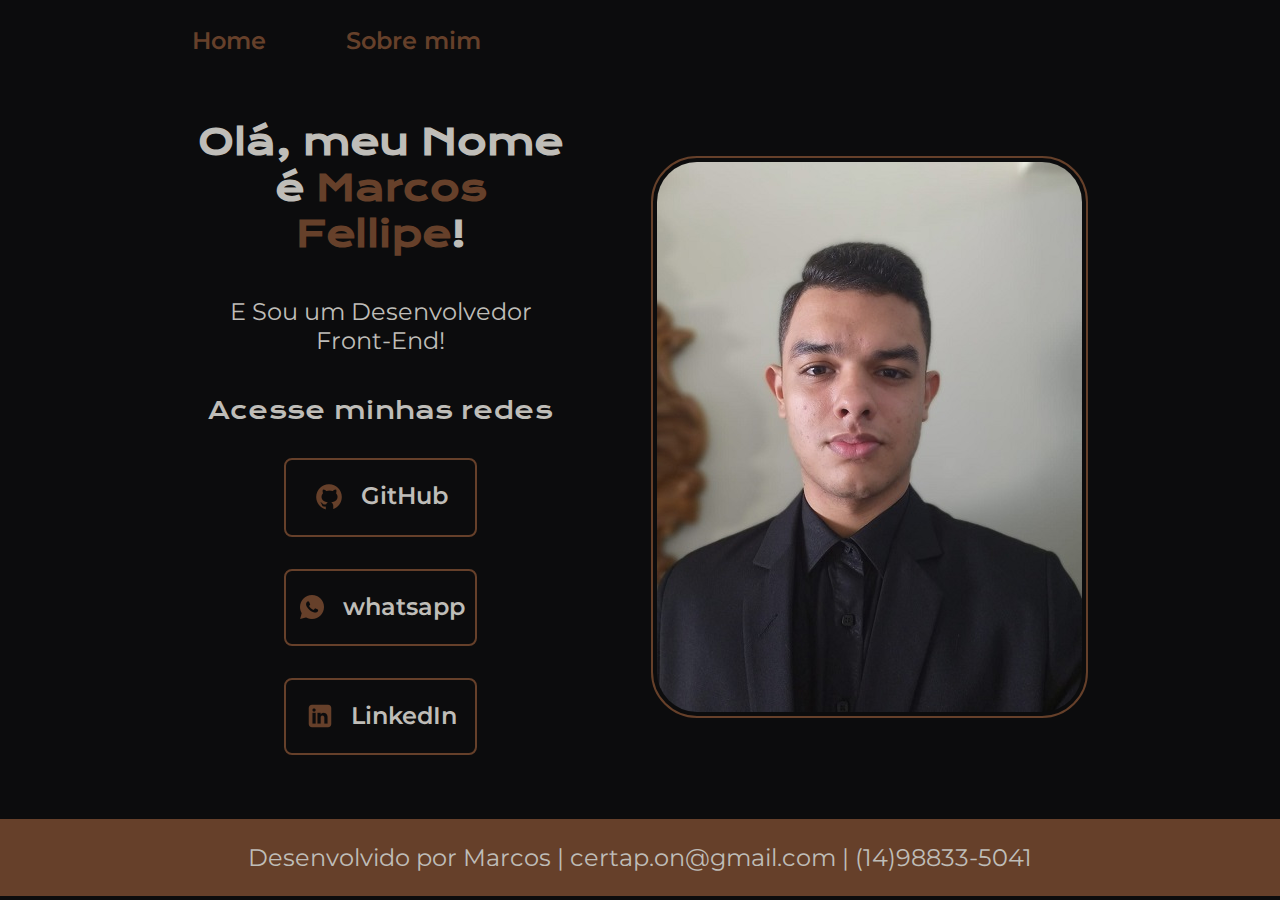
<file: index.html>
<!DOCTYPE html>
<html lang="pt-br">

<head>
    <meta charset="UTF-8">
    <meta http-equiv="X-UA-Compatible" content="IE=edge">
    <meta name="viewport" content="width=device-width, initial-scale=1.0">
    <title>Portifolio</title>
    <link rel="stylesheet" href="./styles/style.css">
</head>

<body>
    <header class="cabecalho">
        <nav class="cabecalho__menu">
            <a class="cabecalho__menu__link" href="index.html">Home</a>
            <a class="cabecalho__menu__link" href="about.html">Sobre mim</a>
        </nav>
    </header>
    <main class="apresentacao">
        <section class="apresentacao__conteudo">
            <h1 class="apresentacao__conteudo__titulo">Olá, meu Nome é <strong class="str_nome">Marcos Fellipe</strong>!</h1>
            <p class="apresentacao__conteudo__texto">E Sou um Desenvolvedor Front-End!</p>
            <div class="apresentacao__links">
                <h2 class="apresentacao__links__subtitulo">Acesse minhas redes</h2>
                <a class="apresentacao__links__apresentacao" href="https://github.com/MarcosFe79" target=”_blank”>
                <img src="./assets/icons8-github-32.png"> 
                    GitHub
                </a>
                <a class="apresentacao__links__apresentacao" href="https://contate.me/marcosfellipe" target=”_blank”>
                    <img src="./assets/icons8-whatsapp-30.png"> 
                     whatsapp
                 </a>
                 <a class="apresentacao__links__apresentacao" href="https://www.linkedin.com/in/marcos-fellipe-6b6559241/" target=”_blank”>
                    <img src="./assets/icons8-linkedin-30.png">
                     LinkedIn
                 </a>
            </div>
        </section>
            <img class="foto" src="./assets/Perfil.jpg" alt="Foto de Marcos Fellipe">
    </main>
    <footer class="rodape">
        <p>Desenvolvido por Marcos | certap.on@gmail.com | (14)98833-5041</p>
    </footer>
</body>

</html>
</file>
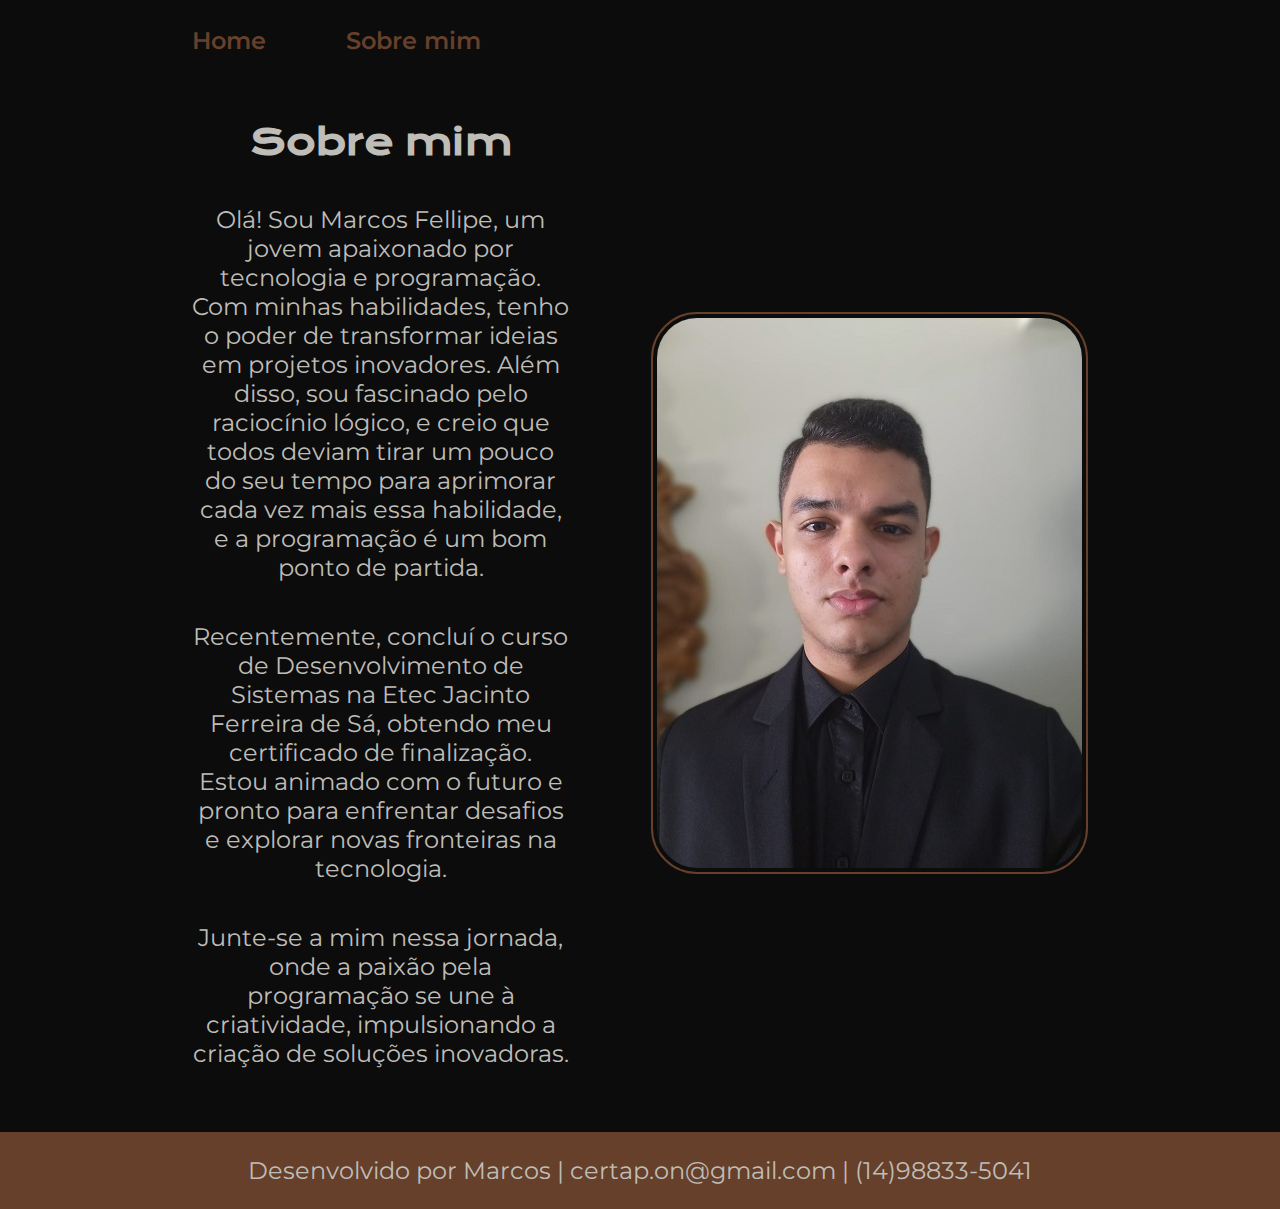
<file: about.html>
<!DOCTYPE html>
<html lang="pt-br">
<head>
    <meta charset="UTF-8">
    <meta http-equiv="X-UA-Compatible" content="IE=edge">
    <meta name="viewport" content="width=device-width, initial-scale=1.0">
    <title>Sobre Mim</title>
    <link rel="stylesheet" href="./styles/style.css">
</head>
<body>
    <header class="cabecalho">
        <nav class="cabecalho__menu">
            <a class="cabecalho__menu__link" href="index.html">Home</a>
            <a class="cabecalho__menu__link" href="about.html">Sobre mim</a>
        </nav>
    </header>

    <main class="apresentacao">
        <section class="apresentacao__conteudo">
            <h1 class="apresentacao__conteudo__titulo">Sobre mim</h1>
            <p class="apresentacao__conteudo__texto">Olá! Sou Marcos Fellipe, um jovem apaixonado por tecnologia e programação. Com minhas habilidades, tenho o poder de transformar ideias em projetos inovadores. Além disso, sou fascinado pelo raciocínio lógico, e creio que todos deviam tirar um pouco do seu tempo para aprimorar cada vez mais essa habilidade, e a programação é um bom ponto de partida.</p>
            <p class="apresentacao__conteudo__texto">Recentemente, concluí o curso de Desenvolvimento de Sistemas na Etec Jacinto Ferreira de Sá, obtendo meu certificado de finalização. Estou animado com o futuro e pronto para enfrentar desafios e explorar novas fronteiras na tecnologia.</p>
            <p class="apresentacao__conteudo__texto">Junte-se a mim nessa jornada, onde a paixão pela programação se une à criatividade, impulsionando a criação de soluções inovadoras.</p>
        </section>
        <img class="foto" src="./assets/Perfil.jpg" alt="Foto de Marcos Fellipe">
    </main>

    <footer class="rodape">
        <p>Desenvolvido por Marcos | certap.on@gmail.com | (14)98833-5041</p>
    </footer>
</body>
</html>
</file>
<file: styles/style.css>
@import url('https://fonts.googleapis.com/css2?family=Krona+One&family=Montserrat:wght@400;600&display=swap');

:root{
    --cor-primaria: #0C0C0D;
    --cor-secundaria: #BFBDB8;
    --cor-terciaria: #66402a;
    --cor-hover: #212126;

    --fonte-primaria: 'Krona One', sans-serif;
    --fonte-secundaria: 'montserrat', sans-serif;
}

*{
    margin: 0;
    padding: 0;
}

body{
    box-sizing: border-box;
    background-color: var(--cor-primaria);
    color: var(--cor-secundaria);
}

.cabecalho{
    padding: 2% 0% 0% 15%;
}

.cabecalho__menu{
    display: flex;
    gap: 80px;
}

.cabecalho__menu__link{
    font-family: var(--fonte-secundaria);
    font-size: 1.5rem;
    font-weight: 600;
    color: var(--cor-terciaria);
    text-decoration: none;
}

.apresentacao{
    padding: 5% 15%;
    display: flex;
    align-items: center;
    justify-content: space-between;
    gap: 82px;
}

.apresentacao__conteudo{
    width: 50%;
    display: flex;
    flex-direction: column;
    gap: 40px;
}

.apresentacao__conteudo__titulo{
    font-size: 2.25rem;
    font-family: var(--fonte-primaria);
    text-align: center;
}

.str_nome{
    color: var(--cor-terciaria);
}

.apresentacao__conteudo__texto{
    font-size: 1.50rem;
    font-family: var(--fonte-secundaria);
    text-align: center;
}


.foto{
    width: 50%;
    border-radius: 46px;
    border: 2px solid var(--cor-terciaria);
    padding: 4px;
}

.apresentacao__links{
    display: flex;
    flex-direction: column;
    justify-content: space-between;
    align-items: center;
    gap: 32px;
}

.apresentacao__links__subtitulo{
    font-family: var(--fonte-primaria);
    font-weight: 400;
    font-size: 1.5rem;
}

.apresentacao__links__apresentacao{
    display: flex;
    justify-content: center;
    gap: 16px;
    border: 2px solid var(--cor-terciaria);
    width: 50%;
    text-align: center;
    border-radius: 8px;
    font-size: 1.5rem;
    font-weight: 600;
    padding: 21.5px 0;
    text-decoration: none;
    color: var(--cor-secundaria);
    font-family: var(--fonte-secundaria);
}

.apresentacao__links__link:hover{
    background-color: var(--cor-hover);
}

.rodape{
    padding: 24px;
    color: var(--cor-secundaria);
    background-color: var(--cor-terciaria);
    text-align: center;
    font-family: var(--fonte-secundaria);
    font-size: 1.5rem;
}

@media (max-width: 1200px) {
    .cabecalho {
        padding: 10%;
    }

    .cabecalho__menu{
        justify-content: center;
    }
    
    .apresentacao{
        flex-direction: column-reverse;
        padding: 5%;
    }

    .apresentacao__conteudo{
        width: auto;
    }

}
</file>
